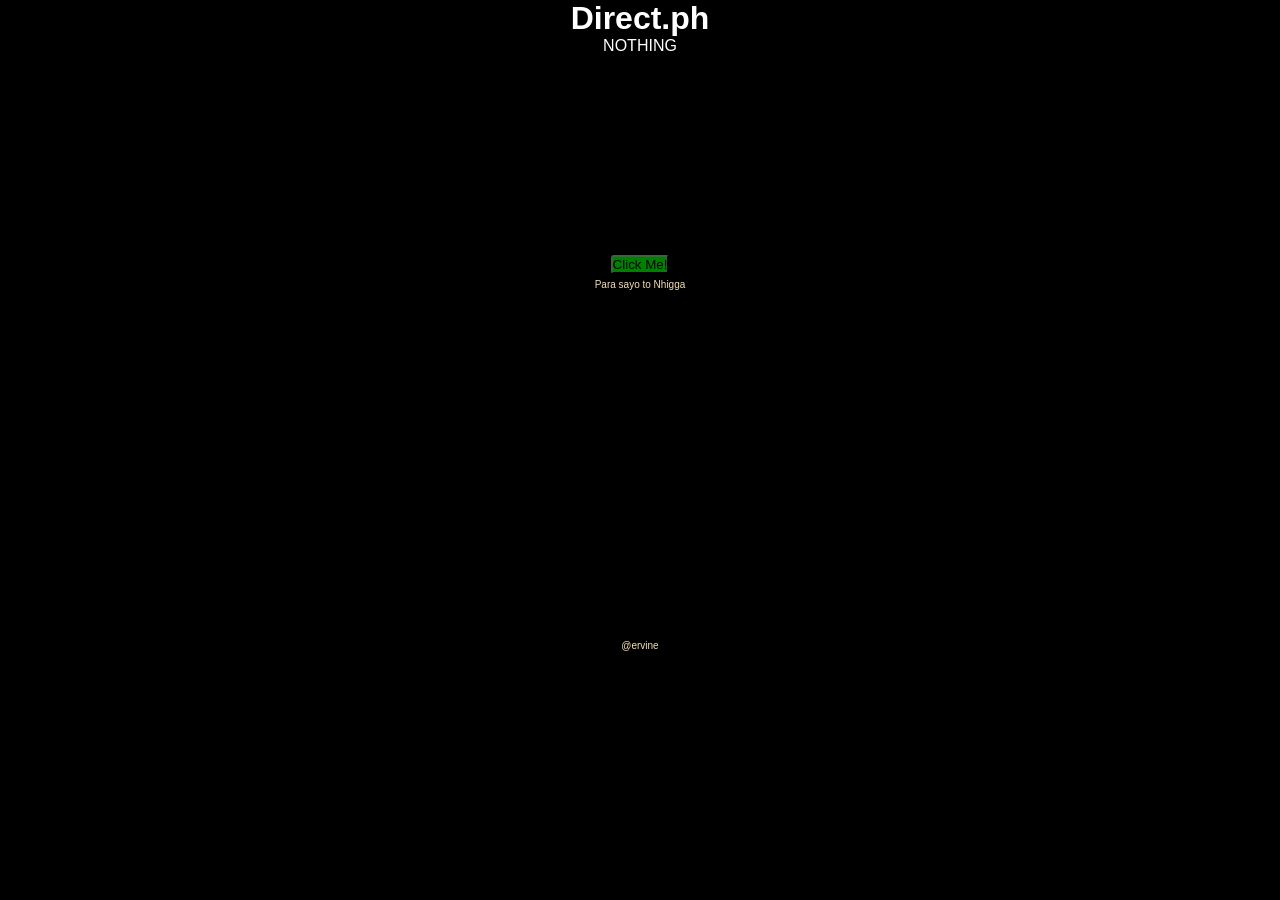
<file: index.html>
<!DOCTYPE html>
<html lang="en">
<head>
    <meta charset="UTF-8">
    <meta name="viewport" content="width=device-width, initial-scale=1.0">
    <title>HAHAHAHAHAHA</title>
    <link rel="stylesheet" href="style.css">
</head>
<body>
    <h1>Direct.ph</h1>
    <p id="p1">NOTHING</p>
    

    <a href="erika.html" >
    <button id="class" title="goes to i dont know ">Click Me!</button>
    </a>

    <p id="p2">Para sayo to Nhigga</p>
    <p id="p3">@ervine</p>

</body>
</html>
</file>
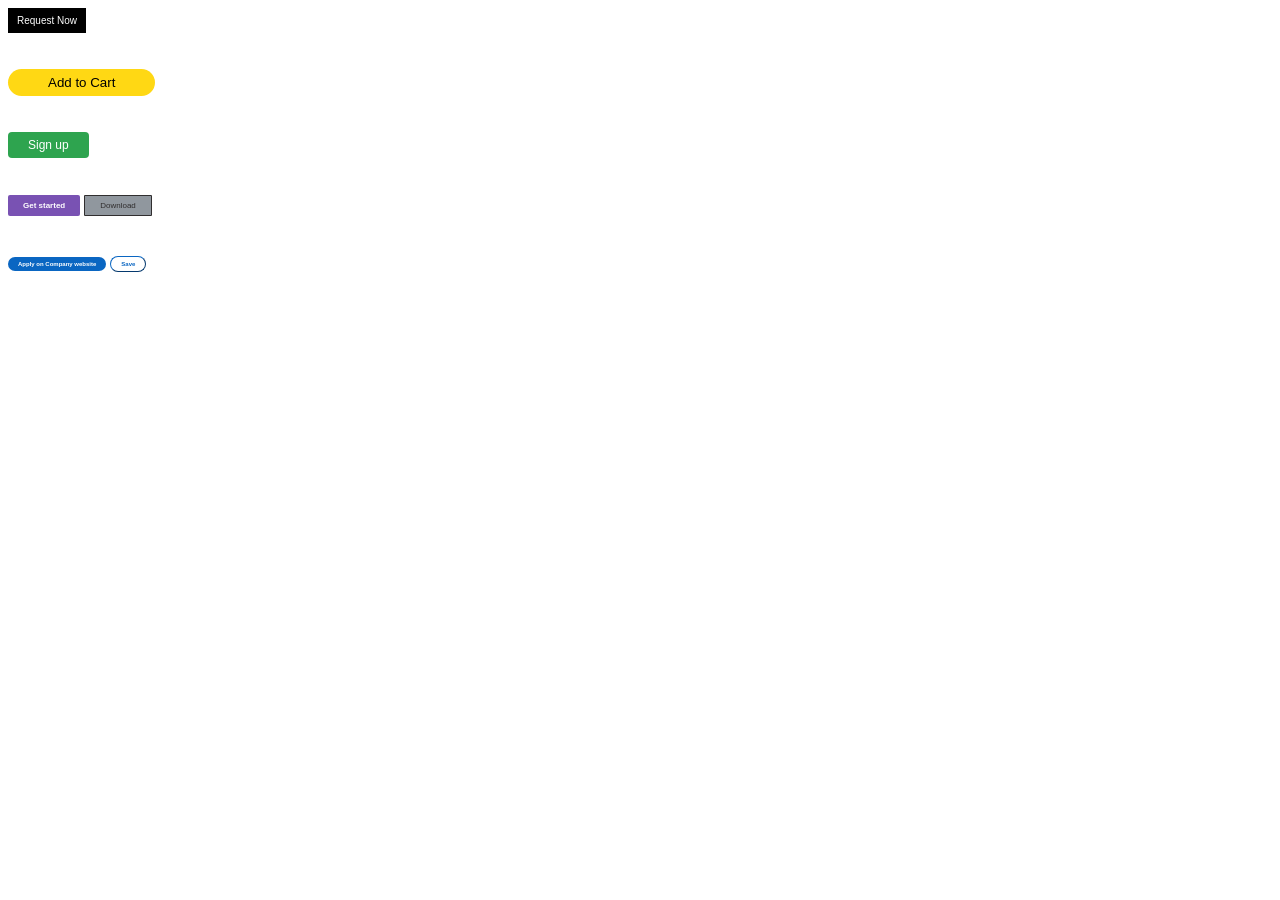
<file: Buttons.html>
<!DOCTYPE html>
<html>

    <head>
        <title>pract</title>
        <link rel="stylesheet" href="Buttons.css">
    </head>
    <body>

<button class="uber">
    Request Now
</button>

<br>
<br>
<br>

<button class="Amazon">
    Add to Cart
</button>

<br>
<br>
<br>

<button class="GitHub">
    Sign up
</button>

<br>
<br>
<br>

<button class="Bootstrap1">
    Get started
</button>

<button class="Bootstrap2">
    Download
</button>

<br>
<br>
<br>

<button class="linkedln1">
   Apply on Company website
</button>

<button class="linkedln2">
    Save
</button>

    </body>
</html>
</file>
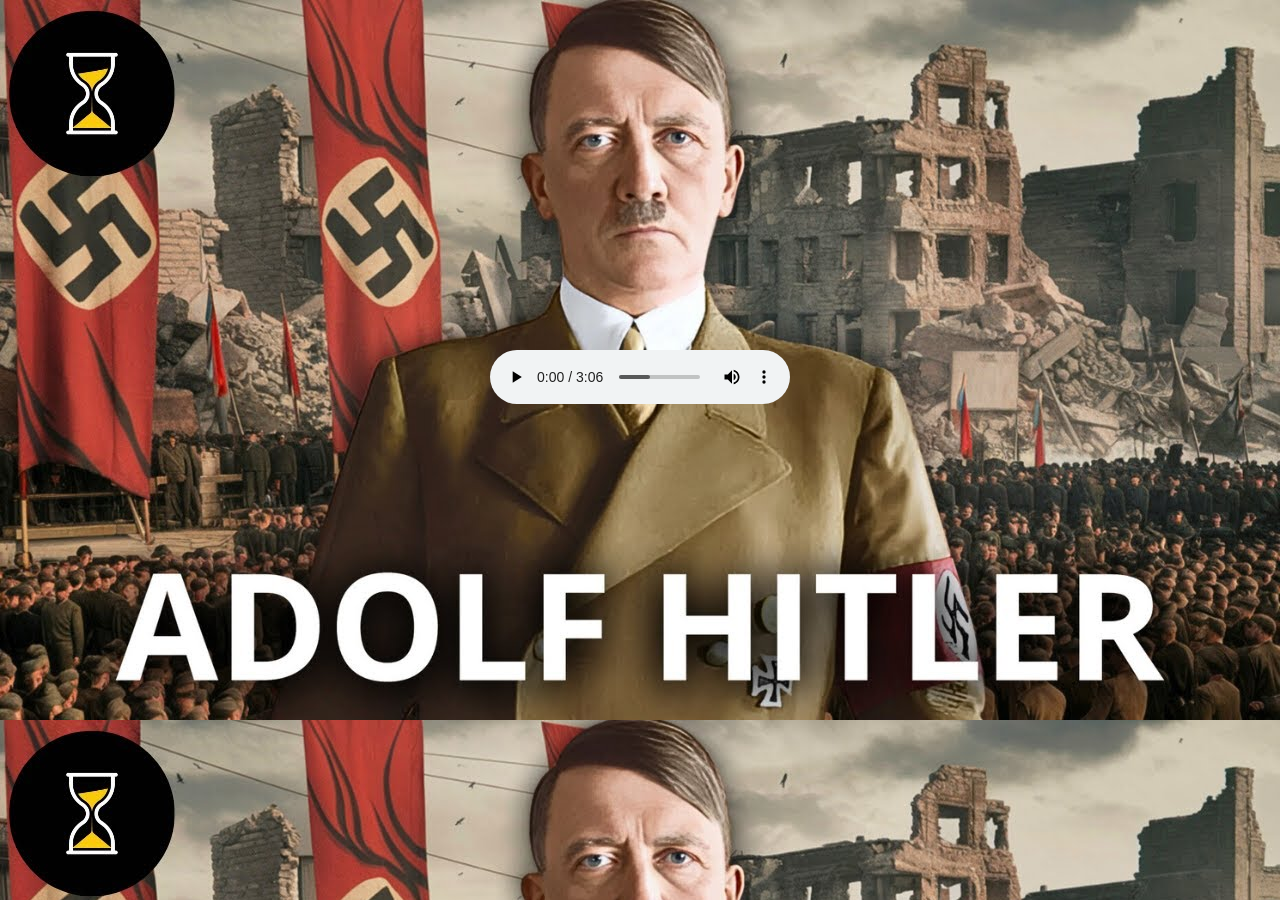
<file: erika.html>
<!DOCTYPE html>
<html lang="en">
<head>
    <meta charset="UTF-8">
    <meta name="viewport" content="width=device-width, initial-scale=1.0">
    <title>RIk</title>
    <link rel="stylesheet" href="styles.css">
</head>
<body>
    
    <div class="aud">
     <audio src="audio/matis.mp3" controls autoplay></audio>
    </div>
</body>
</html>
</file>
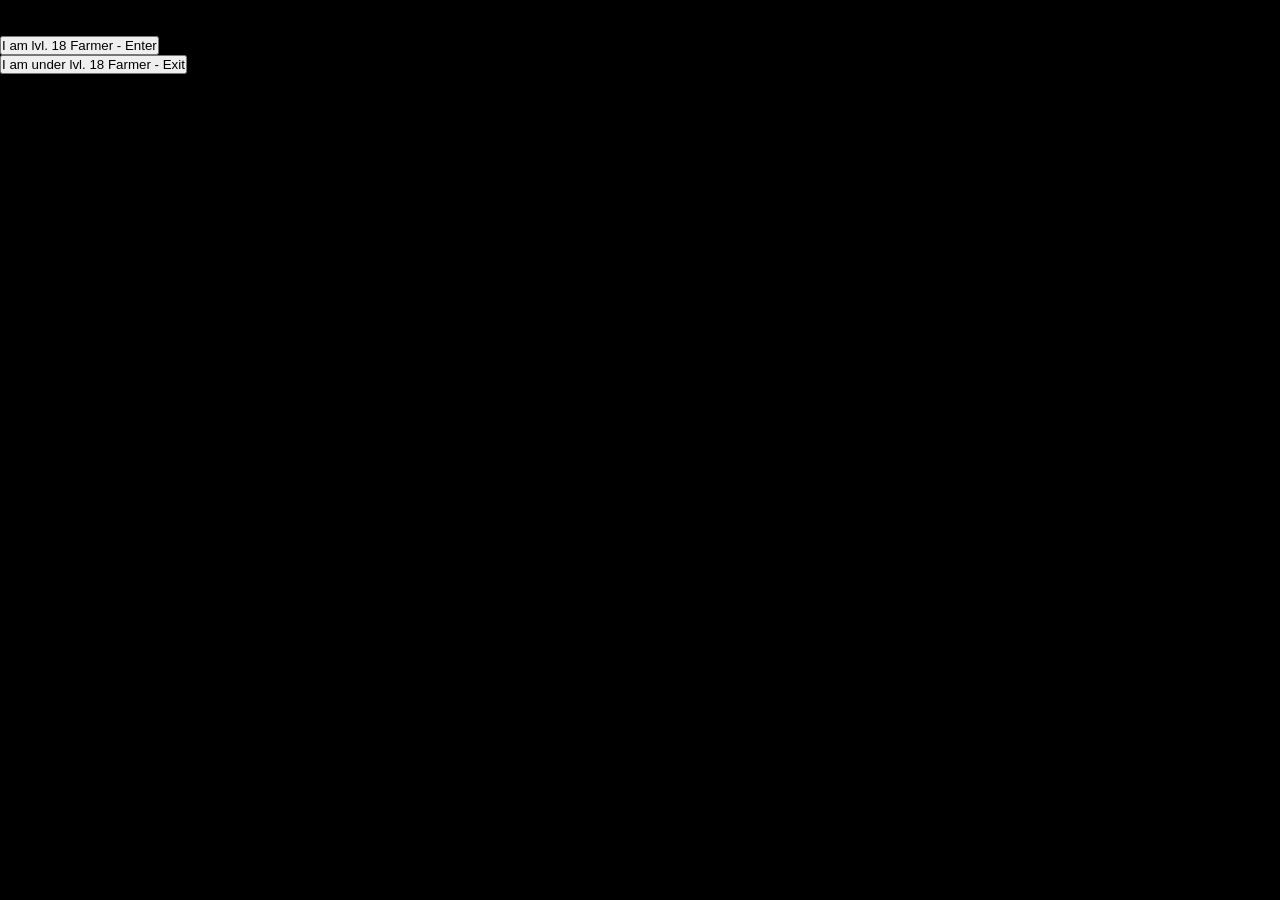
<file: Frontpage.html>
<!DOCTYPE html>
<html lang="en">
<head>
    <meta charset="UTF-8">
    <meta name="viewport" content="width=device-width, initial-scale=1.0">
    <title></title>
    <link rel="icon" type="images/jpg" href="images/icon.jpg">
    <link rel="stylesheet" href="style.css">
</head>
<body>
    
    <p id="p">Good <span class="special">job</span></p>
    <p id="b"><b>BOSS!!<b></p>

    

    <div>
        <a href="images/monkey.jpg"
        width="200" alt="monkey picture">
        <button class="enter">I am lvl. 18 Farmer - Enter</button><br>
        </a>
        <a href="images/OIP.jpg"
        width="200" alt="monkey picture">
        <button class="Exit">I am under lvl. 18 Farmer - Exit</button>
        </a>
    </div>
    


    <p id="copyright">&#169;2026 ErvineBedis. AllrightsReserved</p>
    <p id="closing"><i>Sample HTML and CSS code combination</i></p>


</body>
</html>
</file>
<file: style.css>
* {
    margin: 0px;
    padding: 0px;
    font-family: Arial, Helvetica, sans-serif;
}
h1 {
    color: white;
    text-align: center;
}
#p1 {
    color: white;
    text-align: center;
   
}
#p2 {
    color: wheat;
    text-align: center;
    font-size: 10px;
    margin-top: 5px;
}
#p3 {
    color: wheat;
    text-align: center;
    font-size: 10px;
    margin-top: 350px;
}
body {
    background-color: black;
}

#class {
    background-color: green;
    display: block;
    margin: auto;
    margin-top: 200px;
    border-radius: 3px;
}
a {
    text-decoration: none;
}
</file>
<file: Buttons.css>
.uber {
    background-color: black;
    color: white;
    font-size: 10px;
    border-radius: 0;
    border-style: solid;
    padding-left: 7px;
    padding-right: 7px;
    padding-top: 5px;
    padding-bottom: 5px;
    cursor: pointer;
 }

 .uber:hover {
    opacity: 0.7;
 }

 .uber:active {
    
    background-color: red;
    transition: 0.15s;
 }

 .Amazon {
    background-color: rgb(255,216,20);
    color: black;
    padding-top: 6px;
    padding-bottom: 6px;
    padding-left: 40px;
    padding-right: 40px;
    border: none;
    border-radius: 15px;
    cursor: pointer;
    
 }

 .GitHub {
    background-color: rgb(46,164,79);
    color: white;
    font-size: 12px;
    border: none;
    padding-top: 6px;
    padding-bottom: 6px;
    padding-left: 20px;
    padding-right: 20px;
    border-radius: 4px;
    cursor: pointer;
 }

 .Bootstrap1 {
    background-color: rgb(121,82,179);
    color: white;
    font-size: 8px;
    font-weight: bold;
    border: none;
    border-radius: 2px;
    padding-top: 6px;
    padding-bottom: 6px;
    padding-left: 15px;
    padding-right: 15px;
    cursor: pointer;
 }

.Bootstrap2 {
    background-color: rgb(144, 151, 158);
    color: rgba(41, 38, 38, 0.927);
    font-size: 8px;
    border: none;
    border-radius: 1px;
    padding-top: 5px;
    padding-bottom: 5px;
    padding-left: 15px;
    padding-right: 15px;
    border: 1px solid;
    cursor: pointer;
}

.linkedln1 {
    background-color: rgb(10,102,194);
    color: white;
    font-weight: bold;
    font-size: 6px;
    border: none;
    border-radius: 8px;
    padding-top: 4px;
    padding-bottom: 4px;
    padding-left: 10px;
    padding-right: 10px;
    cursor: pointer;
}

.linkedln2 {
    background-color: white;
    color: rgb(10,102,194);
    font-size: 6px;
    font-weight: bold;
    border-color: rgb(10,102,194);
    border-width: 1px;
    border-radius: 8px;
    padding-top: 4px;
    padding-bottom: 4px;
    padding-left: 10px;
    padding-right: 10px;
    cursor: pointer;

}
</file>
<file: styles.css>
body {
    background-image: url(images/erika.jpg);
}

.aud {
    display: flex;
    justify-content: center;
    align-items: center;
    margin-top: 350px;
}
</file>
